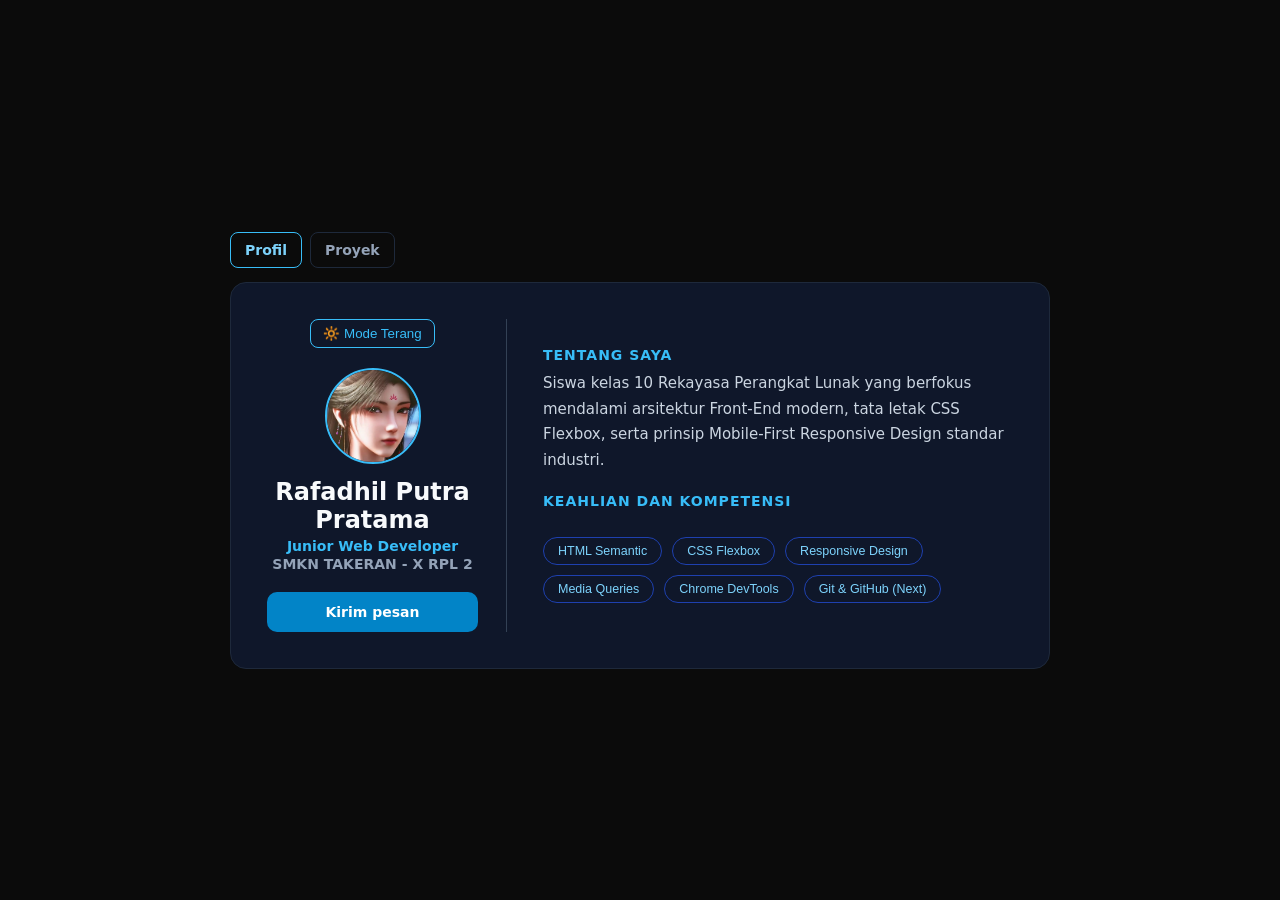
<file: index.html>
<!DOCTYPE html>
<html lang="id">
<head>
    <meta charset="UTF-8">
    <meta name="viewport" content="width=device-width, initial-scale=1.0">
    <title>Profil Digital Responsive - Rafadhil Putra Pratama</title>
    <link rel="stylesheet" href="style.css">
</head>
<body>
    <main class="page-wrapper">
        <nav class="page-nav" aria-label="Navigasi utama">
            <a href="index.html" aria-current="page">Profil</a>
            <a href="proyek.html">Proyek</a>
        </nav>
        <article class="profile-card">
            <header class="card-aside">
                <button id="btnToggleTema" class="btn-tema">
                    🔆 Ganti Mode
                </button>
                <div class="avatar-box">
                    <span class="avatar-icon">
                        <img src="meng ke'er.jpg" class="avatar-image" alt="Avatar">
                    </span>
                </div>
                <h1 class="student-name">Rafadhil Putra Pratama</h1>
                <p class="student-role">Junior Web Developer</p>
                <p class="student-school">SMKN TAKERAN - X RPL 2</p>
                <a href="#" id="btnKontak" class="btn-contact">Kirim pesan</a>
            </header>
            <section class="card-content">
                <div class="bio-section">
                    <h2 class="section-heading">Tentang Saya</h2>
                    <p class="bio-text">
                        Siswa kelas 10 Rekayasa Perangkat Lunak yang berfokus mendalami arsitektur Front-End modern, tata letak CSS Flexbox, serta prinsip Mobile-First Responsive Design standar industri.
                    </p>
                </div>
                 <h2 class="section-heading">KEAHLIAN DAN KOMPETENSI</h2>
                <div class="skill-matrix">
                  <button class="skill-badge" data-title="HTML Semantic" data-info="Penggunaan tag HTML sesuai dengan fungsi dan maknanya untuk meningkatkan struktur dokumen dan SEO.">HTML Semantic</button>
                  <button class="skill-badge" data-title="CSS Flexbox" data-info="Modul tata letak CSS3 untuk mengatur posisi dan perataan elemen secara fleksibel dan responsif.">CSS Flexbox</button>
                  <button class="skill-badge" data-title="Responsive Design" data-info="Teknik pembuatan tampilan web yang dapat menyesuaikan dengan berbagai ukuran layar perangkat secara otomatis.">Responsive Design</button>
                  <button class="skill-badge" data-title="Media Queries" data-info="Fitur CSS untuk menerapkan style khusus berdasarkan karakteristik perangkat seperti lebar layar.">Media Queries</button>
                  <button class="skill-badge" data-title="Chrome DevTools" data-info="Alat pengembang bawaan browser Chrome untuk mendebug HTML, CSS, dan JavaScript secara langsung.">Chrome DevTools</button>
                  <button class="skill-badge" data-title="Git & GitHub" data-info="Sistem kontrol versi untuk mengelola riwayat perubahan kode program dan kolaborasi tim.">Git & GitHub (Next)</button>
                </div>
            </section>
        </article>
    </main>

    <div id="modalKontak" class="modal-overlay">
        <div class="modal-box">
            <h2>Kirim Pesan</h2>
            <p>Silahkan hubungi saya melalui email: raffakarmini@gmail.com</p>
            <button id="btnTutupModal" class="btn-tutup">Tutup</button>
        </div>
    </div>
    <div id="modalSkill" class="modal-overlay">
  <div class="modal-box">
    <h2 id="modalSkillTitle">Detail Keahlian</h2>
    <p id="modalSkillInfo" style="margin-top: 12px; line-height: 1.6; color: #cbd5e1;"></p>
    <button id="btnTutupModalSkill" class="btn-tutup">Tutup</button>
  </div>
</div>
    <script src="script.js"></script>
</body>
</html>
</file>
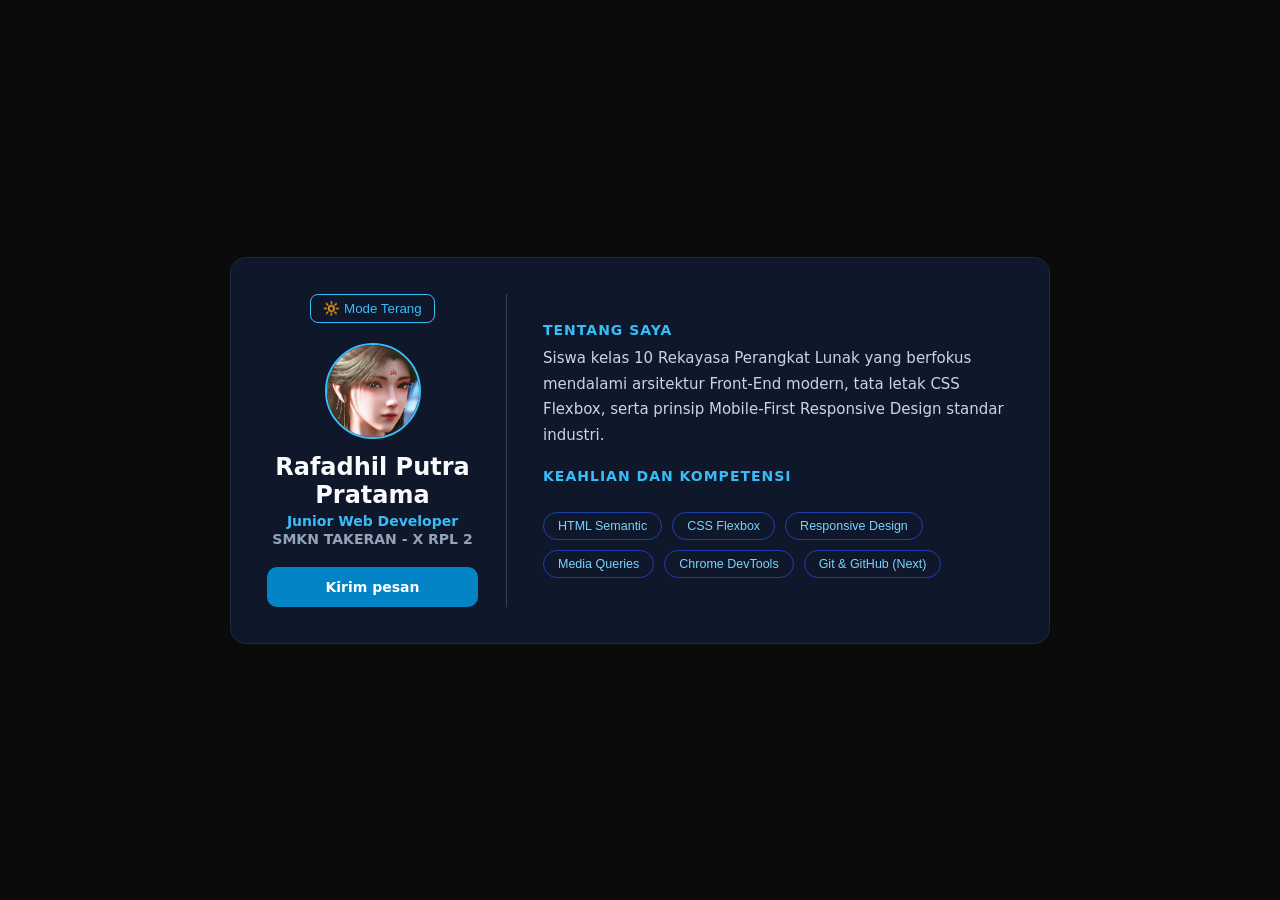
<file: latihan2.html>
<!DOCTYPE html>
<html lang="id">
<head>
    <meta charset="UTF-8">
    <meta name="viewport" content="width=device-width, initial-scale=1.0">
    <title>Profil Digital Responsive - Rafadhil Putra Pratama</title>
    <link rel="stylesheet" href="style.css">
</head>
<body>
    <main class="page-wrapper">
        <article class="profile-card">
            <header class="card-aside">
                <button id="btnToggleTema" class="btn-tema">
                    🔆 Ganti Mode
                </button>
                <div class="avatar-box">
                    <span class="avatar-icon">
                        <img src="meng ke'er.jpg" class="avatar-image" alt="Avatar">
                    </span>
                </div>
                <h1 class="student-name">Rafadhil Putra Pratama</h1>
                <p class="student-role">Junior Web Developer</p>
                <p class="student-school">SMKN TAKERAN - X RPL 2</p>
                <a href="#" id="btnKontak" class="btn-contact">Kirim pesan</a>
            </header>
            <section class="card-content">
                <div class="bio-section">
                    <h2 class="section-heading">Tentang Saya</h2>
                    <p class="bio-text">
                        Siswa kelas 10 Rekayasa Perangkat Lunak yang berfokus mendalami arsitektur Front-End modern, tata letak CSS Flexbox, serta prinsip Mobile-First Responsive Design standar industri.
                    </p>
                </div>
                 <h2 class="section-heading">KEAHLIAN DAN KOMPETENSI</h2>
                <div class="skill-matrix">
                  <button class="skill-badge" data-title="HTML Semantic" data-info="Penggunaan tag HTML sesuai dengan fungsi dan maknanya untuk meningkatkan struktur dokumen dan SEO.">HTML Semantic</button>
                  <button class="skill-badge" data-title="CSS Flexbox" data-info="Modul tata letak CSS3 untuk mengatur posisi dan perataan elemen secara fleksibel dan responsif.">CSS Flexbox</button>
                  <button class="skill-badge" data-title="Responsive Design" data-info="Teknik pembuatan tampilan web yang dapat menyesuaikan dengan berbagai ukuran layar perangkat secara otomatis.">Responsive Design</button>
                  <button class="skill-badge" data-title="Media Queries" data-info="Fitur CSS untuk menerapkan style khusus berdasarkan karakteristik perangkat seperti lebar layar.">Media Queries</button>
                  <button class="skill-badge" data-title="Chrome DevTools" data-info="Alat pengembang bawaan browser Chrome untuk mendebug HTML, CSS, dan JavaScript secara langsung.">Chrome DevTools</button>
                  <button class="skill-badge" data-title="Git & GitHub" data-info="Sistem kontrol versi untuk mengelola riwayat perubahan kode program dan kolaborasi tim.">Git & GitHub (Next)</button>
                </div>
            </section>
        </article>
    </main>

    <div id="modalKontak" class="modal-overlay">
        <div class="modal-box">
            <h2>Kirim Pesan</h2>
            <p>Silahkan hubungi saya melalui email: raffakarmini@gmail.com</p>
            <button id="btnTutupModal" class="btn-tutup">Tutup</button>
        </div>
    </div>
    <div id="modalSkill" class="modal-overlay">
  <div class="modal-box">
    <h2 id="modalSkillTitle">Detail Keahlian</h2>
    <p id="modalSkillInfo" style="margin-top: 12px; line-height: 1.6; color: #cbd5e1;"></p>
    <button id="btnTutupModalSkill" class="btn-tutup">Tutup</button>
  </div>
</div>
    <script src="script.js"></script>
</body>
</html>
</file>
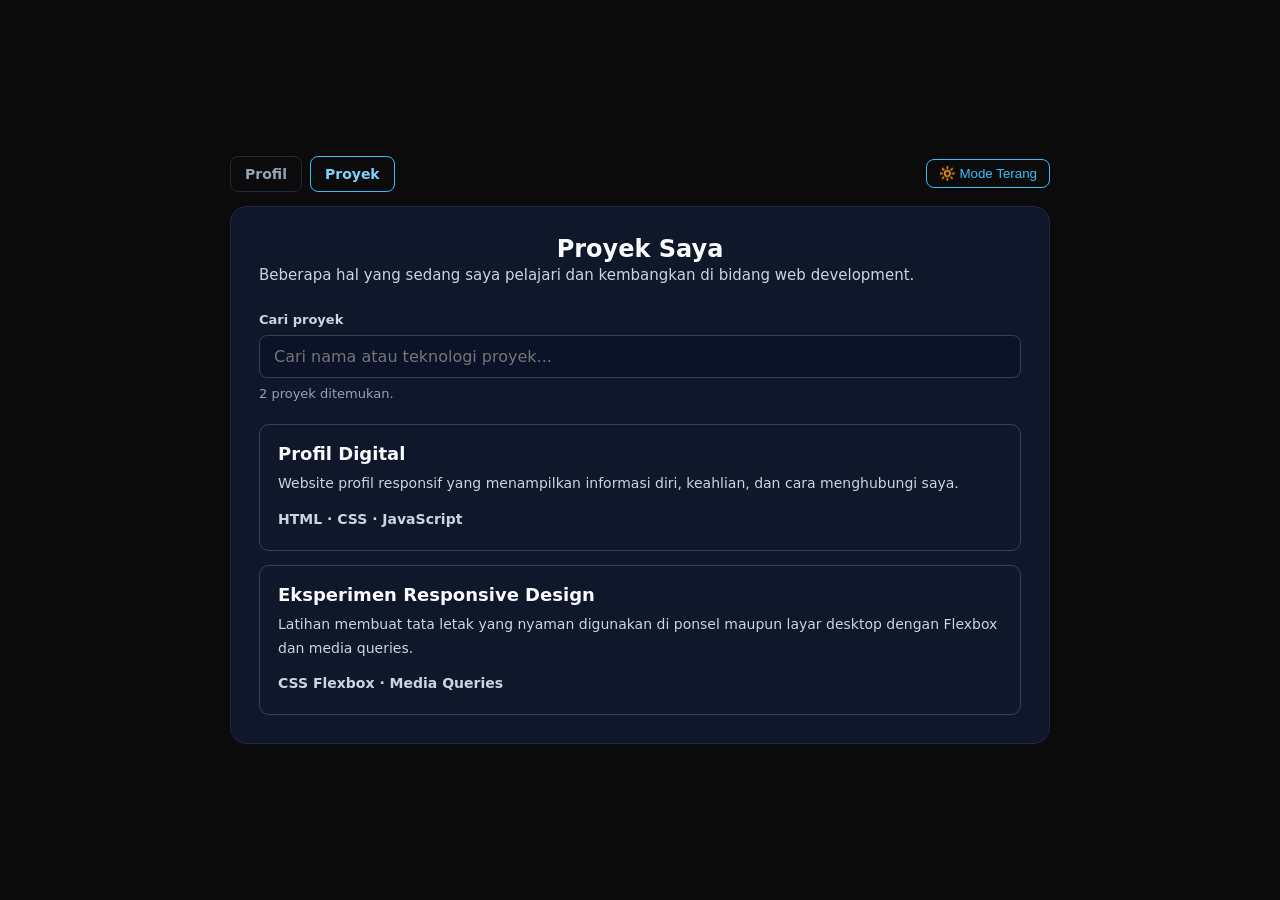
<file: proyek.html>
<!DOCTYPE html>
<html lang="id">
<head>
    <meta charset="UTF-8">
    <meta name="viewport" content="width=device-width, initial-scale=1.0">
    <title>Proyek - Rafadhil Putra Pratama</title>
    <link rel="stylesheet" href="style.css">
</head>
<body>
    <main class="page-wrapper">
        <nav class="page-nav" aria-label="Navigasi utama">
            <a href="index.html">Profil</a>
            <a href="proyek.html" aria-current="page">Proyek</a>
            <button id="btnToggleTema" class="btn-tema">🔆 Ganti Mode</button>
        </nav>

        <section class="project-page">
            <header class="project-intro">
                <h1 class="student-name">Proyek Saya</h1>
                <p class="bio-text">Beberapa hal yang sedang saya pelajari dan kembangkan di bidang web development.</p>
            </header>

            <div class="project-search">
                <label for="projectSearch">Cari proyek</label>
                <input id="projectSearch" type="search" placeholder="Cari nama atau teknologi proyek..." autocomplete="off">
                <p id="projectSearchStatus" class="project-search-status" aria-live="polite"></p>
            </div>

            <div class="project-list">
                <article class="project-item">
                    <h2>Profil Digital</h2>
                    <p>Website profil responsif yang menampilkan informasi diri, keahlian, dan cara menghubungi saya.</p>
                    <p class="project-tags">HTML · CSS · JavaScript</p>
                </article>
                <article class="project-item">
                    <h2>Eksperimen Responsive Design</h2>
                    <p>Latihan membuat tata letak yang nyaman digunakan di ponsel maupun layar desktop dengan Flexbox dan media queries.</p>
                    <p class="project-tags">CSS Flexbox · Media Queries</p>
                </article>
            </div>
        </section>
    </main>
    <script src="script.js"></script>
</body>
</html>
</file>
<file: style.css>
* {
    margin: 0;
    padding: 0;
    box-sizing: border-box;
}

body {
    font-family: 'Segoe UI', system-ui, -apple-system, sans-serif;
    background-color: #0b0b0b;
    color: #e2e8f0;
    min-height: 100vh;
    display: flex;
    justify-content: center;
    align-items: center;
    padding: 16px;
}

.page-wrapper {
    width: 100%;
    max-width: 820px;
}

.page-nav {
    display: flex;
    align-items: center;
    gap: 8px;
    margin-bottom: 14px;
}

.page-nav a {
    color: #94a3b8;
    text-decoration: none;
    padding: 9px 14px;
    border: 1px solid #1e293b;
    border-radius: 8px;
    font-size: 14px;
    font-weight: 600;
}

.page-nav a:hover,
.page-nav a[aria-current="page"] {
    color: #7dd3fc;
    border-color: #38bdf8;
}

.page-nav .btn-tema {
    margin: 0 0 0 auto;
}

.profile-card {
    background-color: #0f172a;
    border: 1px solid #1e293b;
    border-radius: 16px;
    padding: 24px;
}

.project-page {
    background-color: #0f172a;
    border: 1px solid #1e293b;
    border-radius: 16px;
    padding: 28px;
}

.project-intro {
    margin-bottom: 24px;
}

.project-list {
    display: grid;
    gap: 14px;
}

.project-search {
    margin-bottom: 18px;
}

.project-search label {
    display: block;
    color: #cbd5e1;
    font-size: 13px;
    font-weight: 600;
    margin-bottom: 8px;
}

.project-search input {
    width: 100%;
    padding: 11px 14px;
    border: 1px solid #334155;
    border-radius: 8px;
    background: #0b1329;
    color: #e2e8f0;
    font: inherit;
}

.project-search input:focus {
    outline: 2px solid #38bdf8;
    outline-offset: 2px;
}

.project-search-status {
    min-height: 20px;
    margin-top: 8px;
    color: #94a3b8;
    font-size: 13px;
}

.project-item {
    padding: 18px;
    border: 1px solid #334155;
    border-radius: 10px;
}

.project-item[hidden] {
    display: none;
}

.project-item h2 {
    color: #f8fafc;
    font-size: 18px;
    margin-bottom: 8px;
}

.project-item p {
    color: #cbd5e1;
    font-size: 14px;
    line-height: 1.7;
}

.project-tags {
    color: #38bdf8;
    font-size: 12px;
    font-weight: 600;
    margin-top: 12px;
}

.card-aside {
    display: flex;
    flex-direction: column;
    align-items: center;
    padding-bottom: 20px;
    border-bottom: 1px solid #334155;
}

.avatar-box {
    width: 84px;
    height: 84px;
    background: #0f172a;
    border: 2px solid #38bdf8;
    border-radius: 50%;
    display: flex;
    justify-content: center;
    align-items: center;
    margin-bottom: 14px;
    overflow: hidden;
}

.avatar-icon {
    width: 100%;
    height: 100%;
    display: flex;
}

.avatar-image {
    width: 100%;
    height: 100%;
    object-fit: cover;
    object-position: center;
}

.student-name {
    font-size: 22px;
    color: #f8fafc;
    font-weight: 700;
    text-align: center;
}

.student-role {
    color: #38bdf8;
    font-size: 14px;
    font-weight: 600;
    margin-top: 4px;
}

.student-school {
    color: #94a3b8;
    font-size: 14px;
    font-weight: 600;
    margin-top: 2px;
}

.btn-contact {
    margin-top: 12px;
    display: inline-block;
    width: 100%;
    text-align: center;
    background-color: #0284c7;
    color: #ffffff;
    text-decoration: none;
    padding: 12px 20px;
    border-radius: 10px;
    font-weight: 600;
    font-size: 14px;
    transition: all 0.2s ease;
    cursor: pointer;
    border: none;
}

.btn-contact:hover {
    background-color: #0369a1;
    transform: translateY(-2px);
}

.card-content {
    display: flex;
    flex-direction: column;
    gap: 20px;
    margin-top: 20px;
}

.section-heading {
    font-size: 14px;
    color: #38bdf8;
    text-transform: uppercase;
    letter-spacing: 1px;
    margin-bottom: 8px;
    font-weight: 700;
}

.bio-text {
    font-size: 14px;
    line-height: 1.7;
    color: #cbd5e1;
}

.skill-matrix {
    display: flex;
    flex-wrap: wrap;
    gap: 10px;
}

.skill-badge {
    background-color: #0f172a;
    border: 1px solid #1e40af;
    color: #7dd3fc;
    padding: 6px 14px;
    border-radius: 20px;
    font-size: 12.5px;
    font-weight: 500;
    transition: all 0.2s ease;
    cursor: pointer;
    outline: none;
}

.skill-badge:hover {
    border-color: #38bdf8;
    background-color: #1e293b;
    transform: translateY(-2px);
}

.skill-badge:active {
    transform: translateY(0);
}

@media screen and (min-width: 680px) {
    body {
        padding: 32px;
    }

    .profile-card {
        display: flex;
        flex-direction: row;
        align-items: stretch;
        padding: 36px;
        gap: 36px;
    }

    .card-aside {
        width: 240px;
        flex-shrink: 0;
        padding-bottom: 0;
        padding-right: 28px;
        border-bottom: none;
        border-right: 1px solid #334155;
        justify-content: center;
    }

    .avatar-box {
        width: 96px;
        height: 96px;
    }

    .student-name {
        font-size: 24px;
    }

    .btn-contact {
        width: 100%;
        margin-top: 20px;
    }

    .card-content {
        flex: 1;
        justify-content: center;
        margin-top: 0;
    }

    .bio-text {
        font-size: 15px;
    }
}

.btn-tema {
    background: transparent;
    border: 1px solid #38bdf8;
    color: #38bdf8;
    padding: 6px 12px;
    border-radius: 8px;
    cursor: pointer;
    margin-bottom: 20px;
    transition: all 0.3s ease;
}

.btn-tema:hover {
    background: #38bdf8;
    color: #0b1329;
}

body.light-mode {
    background-color: #f8fafc;
    color: #0f172a;
}

body.light-mode .profile-card {
    background-color: #ffffff;
    border-color: #cbd5e1;
    box-shadow: 0 10px 25px rgba(0, 0, 0, 0.05);
}

body.light-mode .project-page {
    background-color: #ffffff;
    border-color: #cbd5e1;
    box-shadow: 0 10px 25px rgba(0, 0, 0, 0.05);
}

body.light-mode .page-nav a {
    border-color: #cbd5e1;
}

body.light-mode .project-item h2 {
    color: #0f172a;
}

body.light-mode .project-item p {
    color: #334155;
}

body.light-mode .project-search label,
body.light-mode .project-search-status {
    color: #475569;
}

body.light-mode .project-search input {
    background: #ffffff;
    border-color: #cbd5e1;
    color: #0f172a;
}

body.light-mode .student-name {
    color: #0f172a;
}

body.light-mode .card-aside {
    border-color: #cbd5e1;
}

.modal-overlay {
    position: fixed;
    top: 0;
    left: 0;
    width: 100%;
    height: 100%;
    background-color: rgba(0, 0, 0, 0.7);
    display: none;
    justify-content: center;
    align-items: center;
    z-index: 1000;
}

.modal-overlay.show {
    display: flex;
}

.modal-box {
    background: #1e293b;
    padding: 30px;
    border-radius: 12px;
    text-align: center;
    width: 90%;
    max-width: 400px;
}

.btn-tutup {
    margin-top: 20px;
    background: #ef4444;
    color: white;
    border: none;
    padding: 8px 16px;
    border-radius: 6px;
    cursor: pointer;
}
</file>
